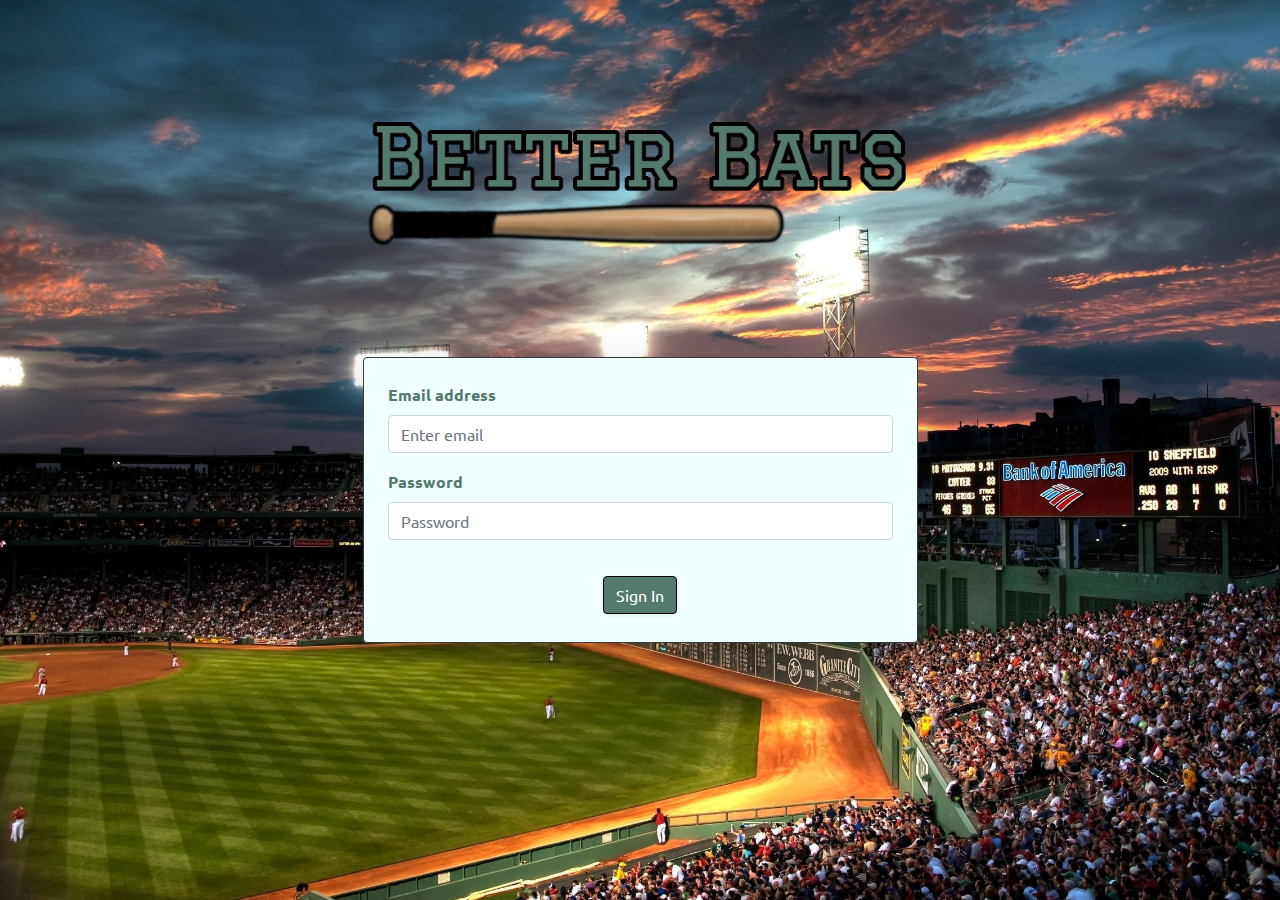
<file: BetterBats/Main/index.html>
<!doctype html>
<html lang="en">

<head>
    <!-- Required meta tags -->
    <meta charset="utf-8">
    <meta name="viewport" content="width=device-width, initial-scale=1, shrink-to-fit=no">

    <!-- Bootstrap CSS -->
    <link rel="stylesheet" href="https://stackpath.bootstrapcdn.com/bootstrap/4.3.1/css/bootstrap.min.css" integrity="sha384-ggOyR0iXCbMQv3Xipma34MD+dH/1fQ784/j6cY/iJTQUOhcWr7x9JvoRxT2MZw1T" crossorigin="anonymous">
    <link rel="stylesheet" href="../Main/index.css">
    <link rel="preconnect" href="https://fonts.gstatic.com">
    <link href="https://fonts.googleapis.com/css2?family=Graduate&family=Ubuntu&display=swap" rel="stylesheet">
    <link rel="stylesheet" href="../CSS/master.css">

    <title>Sign In</title>
</head>

<body>

    <div class="container">
        <div class="row">
            <img src="../Images/LogoHome.png" class="logo-img" alt="LOGO">
        </div>
        <div class="row">
            <div class="col-lg-12">
                <form class="align-middle border border-dark rounded shadow-lg" id="myFormId" action="#" onsubmit="SignIn()">
                    <div class="form-group pl-4 pt-4 pr-4">
                        <label for="email1" class="font-weight-bold">Email address</label>
                        <input type="email" class="form-control" id="email1" aria-describedby="emailHelp" placeholder="Enter email">
                    </div>
                    <div class="form-group pl-4 pr-4 pb-2">
                        <label for="password1" class="font-weight-bold">Password</label>
                        <input type="password" class="form-control" id="password1" placeholder="Password">
                    </div>
                    <button type="submit" class="btn btn-primary shadow-sm ">Sign In</button>
                </form>
            </div>
        </div>

    </div>


    <!-- Optional JavaScript -->
    <script src="index.js"></script>
    <!-- jQuery first, then Popper.js, then Bootstrap JS -->
    <script src="https://code.jquery.com/jquery-3.3.1.slim.min.js" integrity="sha384-q8i/X+965DzO0rT7abK41JStQIAqVgRVzpbzo5smXKp4YfRvH+8abtTE1Pi6jizo" crossorigin="anonymous"></script>
    <script src="https://cdnjs.cloudflare.com/ajax/libs/popper.js/1.14.7/umd/popper.min.js" integrity="sha384-UO2eT0CpHqdSJQ6hJty5KVphtPhzWj9WO1clHTMGa3JDZwrnQq4sF86dIHNDz0W1" crossorigin="anonymous"></script>
    <script src="https://stackpath.bootstrapcdn.com/bootstrap/4.3.1/js/bootstrap.min.js" integrity="sha384-JjSmVgyd0p3pXB1rRibZUAYoIIy6OrQ6VrjIEaFf/nJGzIxFDsf4x0xIM+B07jRM" crossorigin="anonymous"></script>
</body>

</html>
</file>
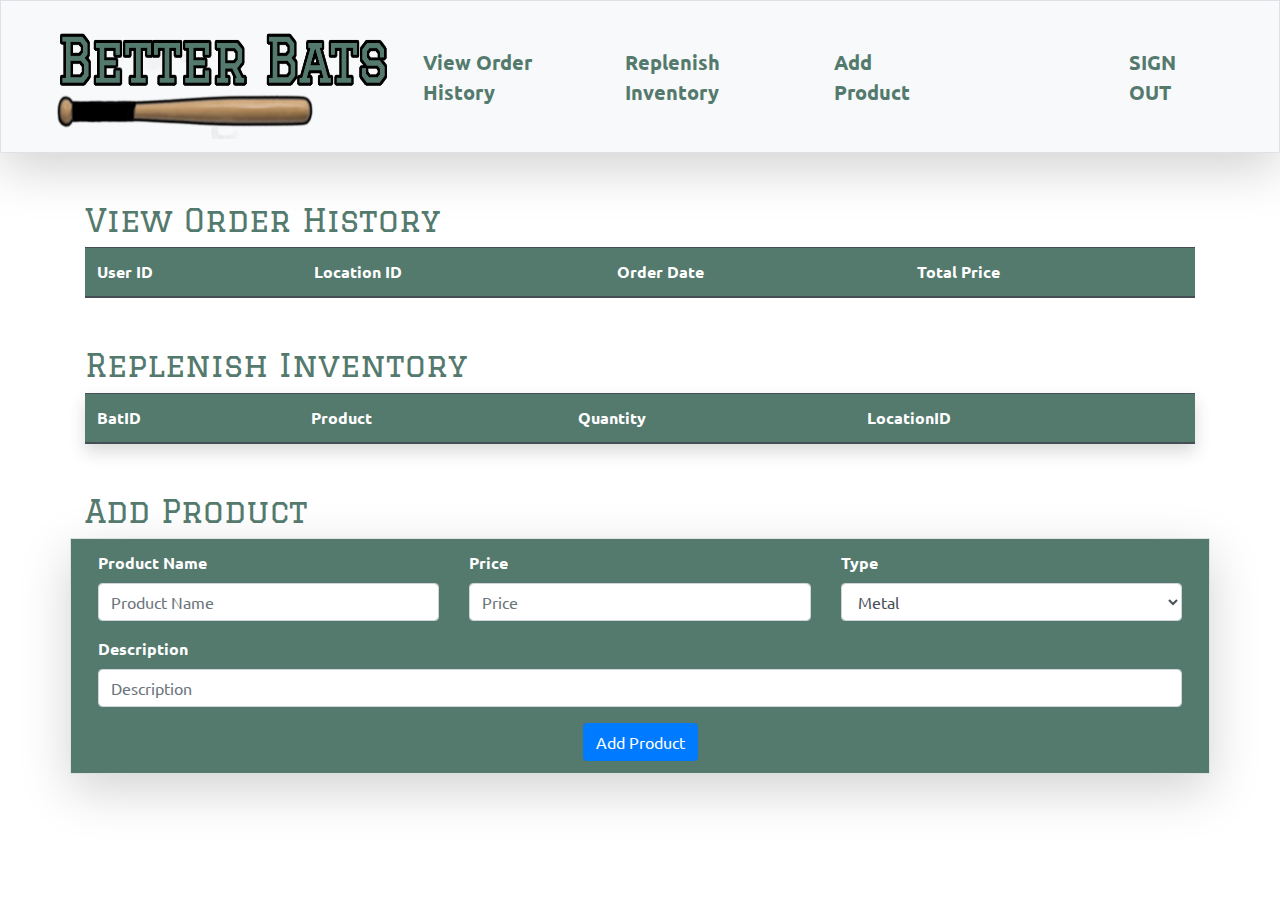
<file: BetterBats/Manager/manager.html>
<!doctype html>
<html lang="en">

<head>
    <!-- Required meta tags -->
    <meta charset="utf-8">
    <meta name="viewport" content="width=device-width, initial-scale=1, shrink-to-fit=no">

    <!-- Bootstrap CSS -->
    <link rel="stylesheet" href="https://stackpath.bootstrapcdn.com/bootstrap/4.3.1/css/bootstrap.min.css" integrity="sha384-ggOyR0iXCbMQv3Xipma34MD+dH/1fQ784/j6cY/iJTQUOhcWr7x9JvoRxT2MZw1T" crossorigin="anonymous">
    <link rel="preconnect" href="https://fonts.gstatic.com">
    <link href="https://fonts.googleapis.com/css2?family=Graduate&family=Ubuntu&display=swap" rel="stylesheet">
    <link rel="stylesheet" href="../CSS/master.css">
    <link rel="stylesheet" href="../CSS/manager.css">
    <title>Manager Dashboard</title>
</head>

<body onload="printInventory()">
    <div class="container-fluid">
        <div class="row">
            <div class="col-lg-12 pl-0 pr-0">
                <nav class="navbar navbar-expand-lg navbar-light bg-light shadow-lg border mb-5 ">
                    <a class="navbar-brand" href="#">
                        <img src="../Images/LogoHome.png" width="350" height="125" alt="" id="smallLogo">
                    </a>
                    <button class="navbar-toggler" type="button" data-toggle="collapse" data-target="#navbarNavAltMarkup" aria-controls="navbarNavAltMarkup" aria-expanded="false" aria-label="Toggle navigation">
                      <span class="navbar-toggler-icon"></span>
                    </button>
                    <div class="collapse navbar-collapse" id="navbarNavAltMarkup">
                        <div class="navbar-nav">
                            <a class="nav-item nav-link" href="#orderHistory">View Order History</a>
                            <a class="nav-item nav-link" href="#replenishInventory">Replenish Inventory</a>
                            <a class="nav-item nav-link" href="#addProduct">Add Product</a>
                            <a class="nav-item nav-link signoutlink" href="#">SIGN OUT</a>


                        </div>
                    </div>
                </nav>

            </div>
        </div>
    </div>
    <div class="container">
        <div class="row">
            <div class="col-lg-12">
                <h2 id="orderHistory">View Order History</h2>
                <table class="table table-striped table-dark mb-5">
                    <thead>
                        <tr>
                            <th scope="col">User ID</th>
                            <th scope="col">Location ID</th>
                            <th scope="col">Order Date</th>
                            <th scope="col">Total Price</th>
                        </tr>
                    </thead>
                    <tbody>

                    </tbody>
                </table>
            </div>
        </div>
        <div class="row">
            <div class="col-lg-12">
                <h2 id="replenishInventory">Replenish Inventory</h2>


                <table class="table table-striped table-dark invTable mb-5 shadow">
                    <thead>
                        <tr>
                            <th scope="col">BatID</th>
                            <th scope="col">Product</th>
                            <th scope="col">Quantity</th>
                            <th scope="col">LocationID</th>
                        </tr>
                    </thead>
                    <tbody id="tbody2">

                    </tbody>
                </table>
            </div>
        </div>
        <div class="row">
            <div class="col-lg-12 mb-5">
                <h2 id="addProduct">Add Product</h2>

                <form id="addProductForm" class="row g-3 border shadow-lg" enctype="multipart/form-data" onsubmit="return addProduct(event)">
                    <div class="col-4">
                        <div class="form-group">
                            <label for="inputProductName">Product Name</label>
                            <input type="text" class="form-control" id="inputProductName" placeholder="Product Name" name="inputProductName">
                          </div>
                    </div>
                    <div class="col-4">
                        <div class="form-group">
                            <label for="inputPrice">Price</label>
                            <input type="number" class="form-control" id="inputPrice" placeholder="Price" name="inputPrice">
                          </div>
                    </div>
                    <div class="col-4">
                        <div class="form-group">
                            <label for="selectType">Type</label>
                            <select class="form-control" id="inputType" name="selectType">
                              <option>Metal</option>
                              <option>Wood</option>
                            </select>
                        </div>
                    </div>

                    <div class="col-12">
                        <div class="form-group">
                            <label for="inputDesc">Description</label>
                            <input type="text" class="form-control" id="inputDesc" placeholder="Description" name="inputDesc">
                        </div>
                    </div>
                    <button type="submit" class="btn btn-primary mx-auto" id="addProdButton" >Add Product</button>
                </form>
            </div>
        </div>
    </div>

    <!-- Optional JavaScript -->
    <!-- jQuery first, then Popper.js, then Bootstrap JS -->
    <script src="../JS/manager.js "></script>
    <script src="https://code.jquery.com/jquery-3.3.1.slim.min.js " integrity="sha384-q8i/X+965DzO0rT7abK41JStQIAqVgRVzpbzo5smXKp4YfRvH+8abtTE1Pi6jizo " crossorigin="anonymous "></script>
    <script src="https://cdnjs.cloudflare.com/ajax/libs/popper.js/1.14.7/umd/popper.min.js " integrity="sha384-UO2eT0CpHqdSJQ6hJty5KVphtPhzWj9WO1clHTMGa3JDZwrnQq4sF86dIHNDz0W1 " crossorigin="anonymous "></script>
    <script src="https://stackpath.bootstrapcdn.com/bootstrap/4.3.1/js/bootstrap.min.js " integrity="sha384-JjSmVgyd0p3pXB1rRibZUAYoIIy6OrQ6VrjIEaFf/nJGzIxFDsf4x0xIM+B07jRM " crossorigin="anonymous "></script>
</body>

</html>
</file>
<file: BetterBats/Main/index.css>
html,
body {
    height: 100%;
    width: auto;
}

body {
    background-repeat: no-repeat;
    background-image: url("../Images/bkgd1.jpg");
    background-size: cover;
    font-family: 'Ubuntu', sans-serif;
}

form {
    background-color: azure;
    width: 50%;
    margin: 0 auto;
}

.btn-primary {
    color: #fff;
    background-color: #54796d;
    border-color: #000000;
}

.form-check {
    position: relative;
    display: block;
    padding-left: 2.75rem;
}

.btn {
    margin: 1.75rem auto;
    display: block;
}

.logo-img {
    width: 50%;
    margin: 6rem auto;
}
</file>
<file: BetterBats/CSS/master.css>
html,
body {
    height: 100%;
    width: auto;
}

body {
    font-family: 'Ubuntu', sans-serif;
    color: #54796d;
}

#addProductForm{

    background-color: #54796d;
    color: white;
    padding: .75em;
    font-family: 'Ubuntu', sans-serif;
}
</file>
<file: BetterBats/CSS/manager.css>
#smallLogo {
    margin-left: 2rem;
}

#navbarNavAltMarkup {
    justify-content: flex-end;
}

.navbar-light .navbar-nav .nav-link {
    color: #54796d;
    font-size: 125%;
    font-weight: bold;
}

.signoutlink {
    margin-left: 10rem;
    margin-right: 2rem;
}

h2 {
    font-family: 'Graduate', sans-serif;
}

.table {
    background-color: #54796d;
}

.form-group{

    
    font-weight: bold;
    
}
</file>
